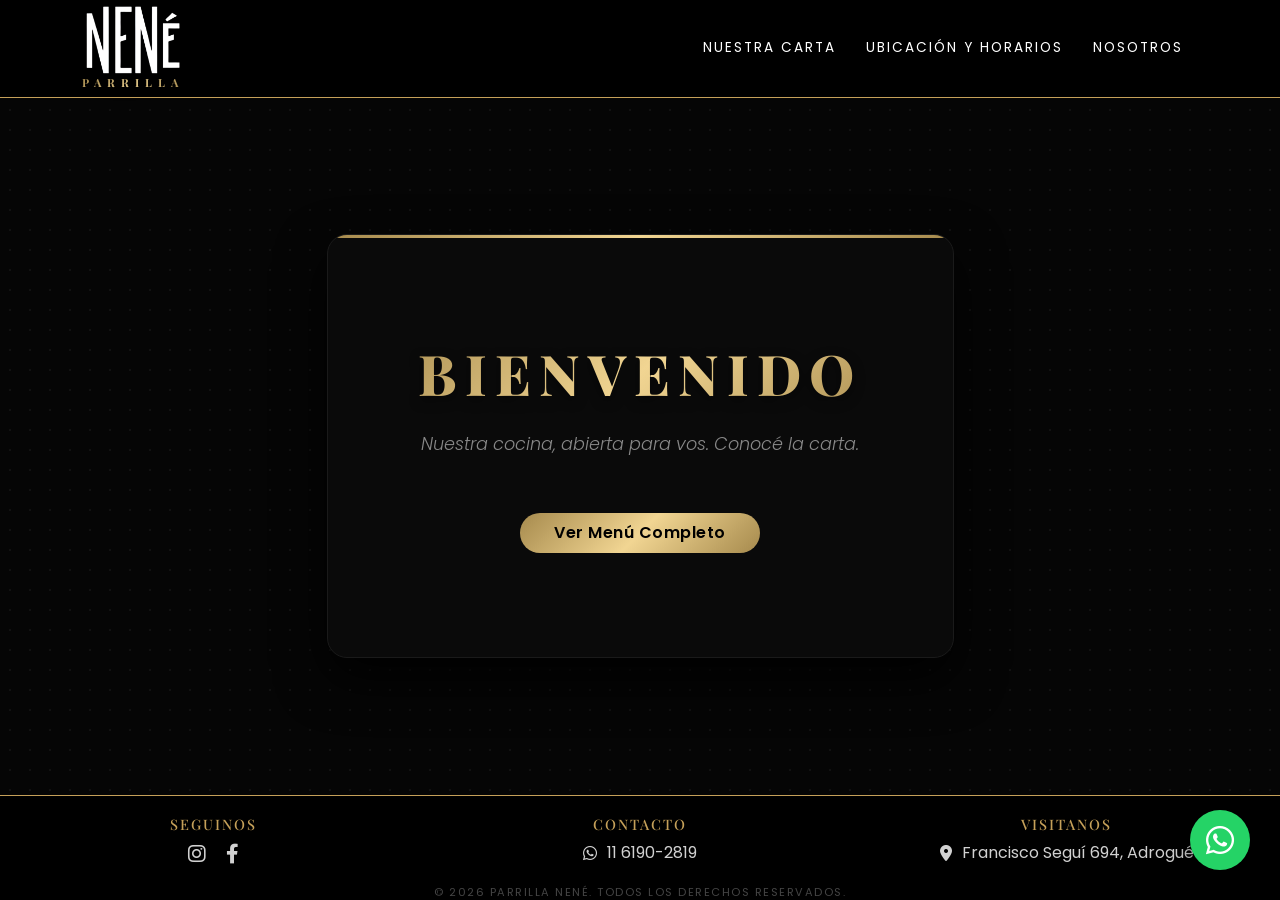
<file: index.html>
<!DOCTYPE html>
<html lang="es">
<head>
    <meta charset="UTF-8">
    <meta name="viewport" content="width=device-width, initial-scale=1.0">
    <title>Parrilla Nené - Bienvenidos</title>
    <link href="https://cdn.jsdelivr.net/npm/bootstrap@5.3.0/dist/css/bootstrap.min.css" rel="stylesheet">
    <link rel="stylesheet" href="https://cdnjs.cloudflare.com/ajax/libs/font-awesome/6.0.0/css/all.min.css">
    <link href="https://fonts.googleapis.com/css2?family=Playfair+Display:ital,wght@0,600;0,800;1,600&family=Poppins:wght@300;400;600;700&display=swap" rel="stylesheet">
    <link rel="stylesheet" href="css/style.css">
</head>
<body class="d-flex flex-column min-vh-100">
<!-- Barra de navegación con logo y secciones-->
    <nav class="navbar navbar-expand-lg navbar-dark navbar-nene sticky-top">
        <div class="container">
            <a class="navbar-brand logo-wrapper" href="index.html">
                <img src="img/logo_nene.png" alt="Logo Parrilla Nené" class="logo-img">
                <span class="logo-subtitle">Parrilla</span>
            </a>
            
            <button class="navbar-toggler border-0" type="button" data-bs-toggle="collapse" data-bs-target="#navbarNav">
                <span class="navbar-toggler-icon"></span>
            </button>

            <div class="collapse navbar-collapse" id="navbarNav">
                <ul class="navbar-nav ms-auto text-center">
                    <li class="nav-item"><a class="nav-link nav-link-nene" href="carta.html">Nuestra Carta</a></li>
                    <li class="nav-item"><a class="nav-link nav-link-nene" href="ubicacion_horarios.html">Ubicación y Horarios</a></li>
                    <li class="nav-item"><a class="nav-link nav-link-nene" href="nosotros.html">Nosotros</a></li>
                </ul>
            </div>
        </div>
    </nav>
<!-- Contenido principal (card de bienvenida con redireccion a la carta)-->
    <main class="container flex-grow-1 d-flex align-items-center py-5">
        <div class="row justify-content-center w-100 m-0">
            <div class="col-12 col-md-10 col-lg-7">
                
                <div class="card-nene card-welcome text-center">
                    <div class="py-4">
                        <h1 class="welcome-title mb-4">Bienvenido</h1>
                        
                        <p class="welcome-quote mb-5">
                            Nuestra cocina, abierta para vos. Conocé la carta.
                        </p>
                        
                        <div class="pt-2">
                            <a href="carta.html" class="btn btn-nene-gold px-5 py-2">
                                Ver Menú Completo
                            </a>
                        </div>
                    </div>
                </div>

            </div>
        </div>
    </main>
<!-- Footer con redes sociales, contacto y dirección-->
    <footer>

        <div class="row justify-content-center">

            <div class="col-12 col-md-4 text-center">

                <h3 class="footer-title mb-0">Seguinos</h3>

            <div class="footer-social-wrapper mt-2">

                    <a href="https://instagram.com/parrilla.nene" target="_blank" class="contact-link">

                        <i class="fab fa-instagram fa-lg"></i>

                    </a>

                    <a href="https://facebook.com/ParrillaNene" target="_blank" class="contact-link">

                        <i class="fab fa-facebook-f fa-lg"></i>

                    </a>

                </div>

            </div>

            <div class="col-12 col-md-4 text-center">

                <h3 class="footer-title mb-1">Contacto</h3>

                <p class="contact-item justify-content-center mb-1">

                    <a href="https://wa.me/541161902819" target="_blank" class="contact-link">

                        <i class="fab fa-whatsapp"></i> 11 6190-2819

                    </a>

                </p>

            </div>

            <div class="col-12 col-md-4 text-center">

                <h3 class="footer-title mb-1">Visitanos</h3>

                <p class="contact-item justify-content-center mb-1">

                    <a href="https://www.google.com/maps/search/?api=1&query=Francisco+Seguí+694,+Adrogué"

                    target="_blank"

                    rel="noopener noreferrer"

                    class="contact-link">

                        <i class="fas fa-map-marker-alt"></i> Francisco Seguí 694, Adrogué

                    </a>

                </p>

            </div>

        </div>

        <div class="text-center copyright-bar">

            <p class="mb-0">© 2026 PARRILLA NENÉ. TODOS LOS DERECHOS RESERVADOS.</p>

        </div>

    </footer>

    <a href="https://wa.me/541161902819" class="btn-whatsapp-fix" target="_blank">
        <i class="fab fa-whatsapp"></i>
    </a>

    <script src="https://cdn.jsdelivr.net/npm/bootstrap@5.3.0/dist/js/bootstrap.bundle.min.js"></script>
</body>
</html>
</file>
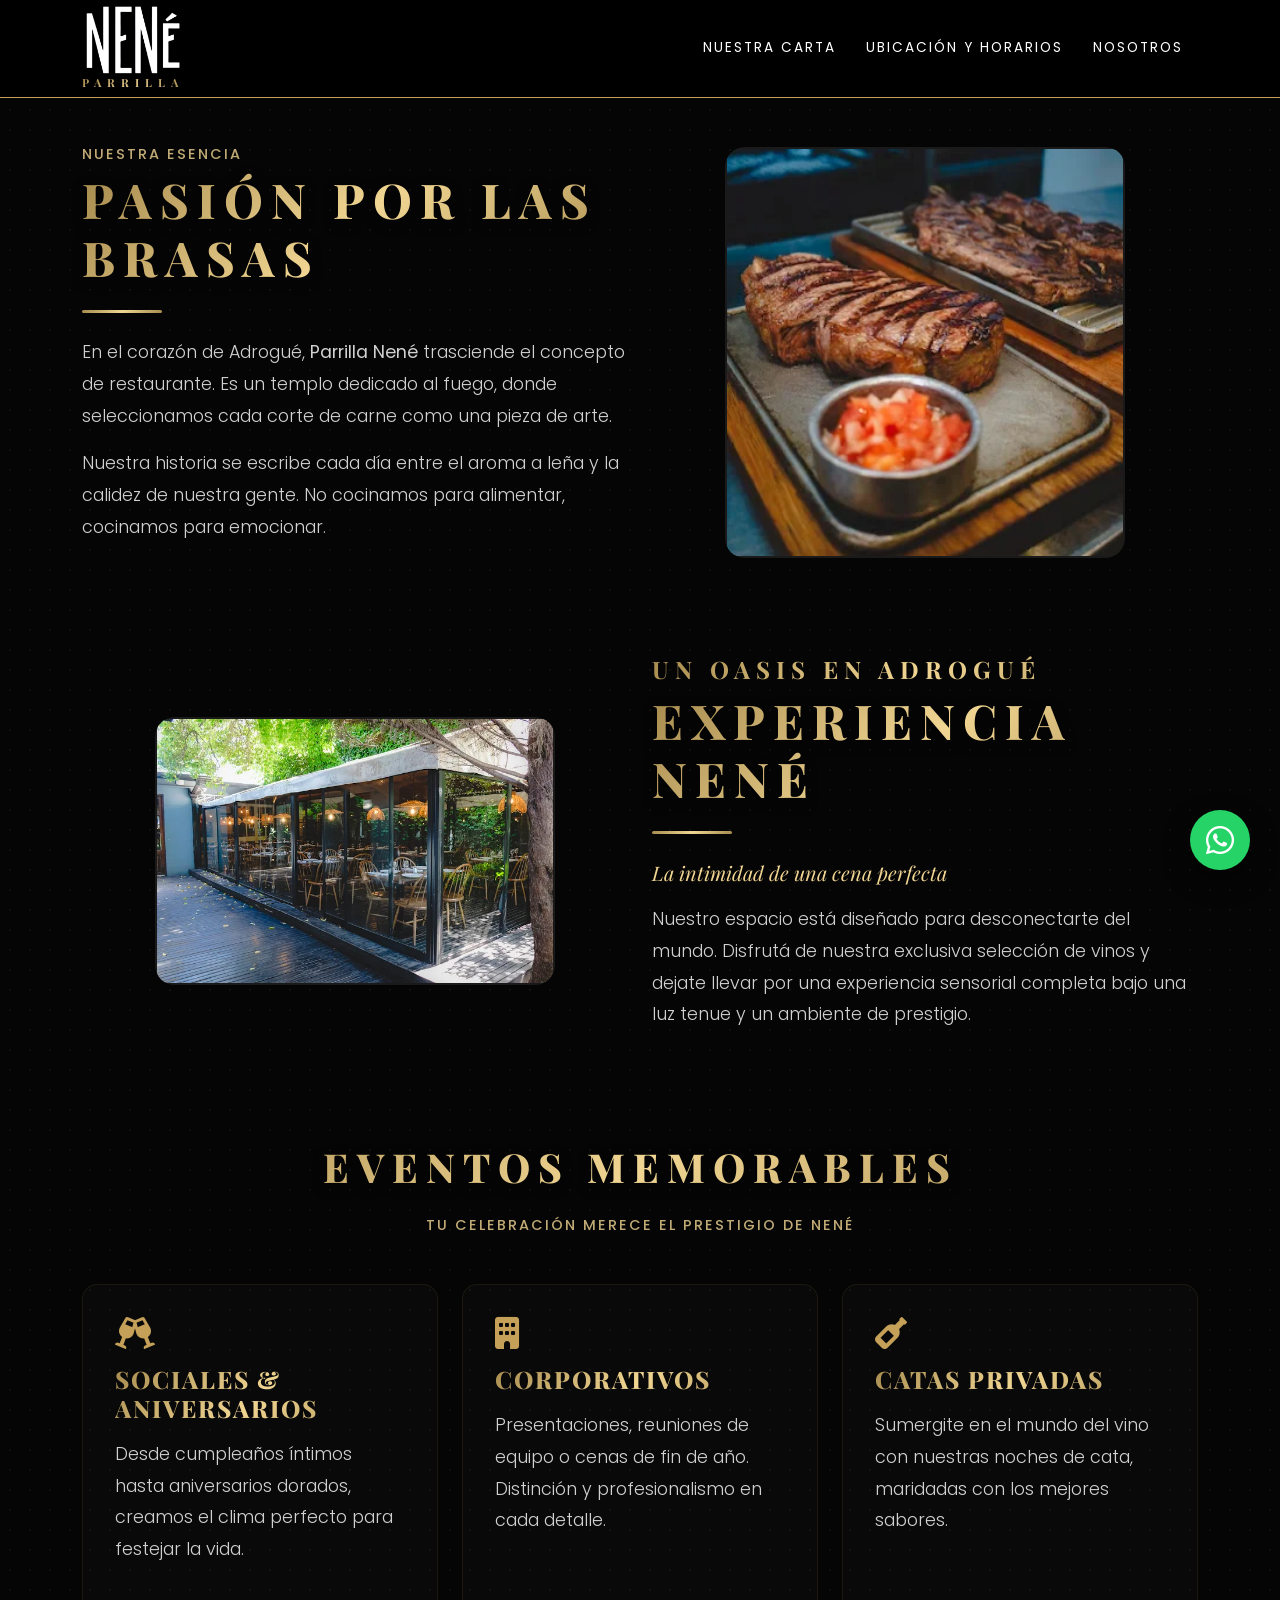
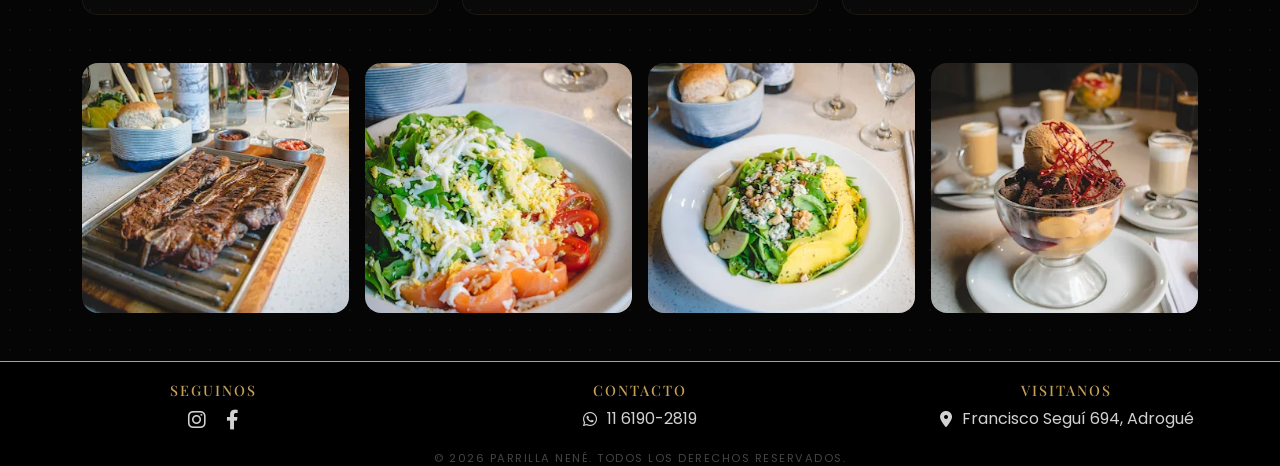
<file: nosotros.html>
<!DOCTYPE html>
<html lang="es">
<head>
    <meta charset="UTF-8">
    <meta name="viewport" content="width=device-width, initial-scale=1.0">
    <title>Nosotros - Parrilla Nené</title>
    <link href="https://cdn.jsdelivr.net/npm/bootstrap@5.3.0/dist/css/bootstrap.min.css" rel="stylesheet">
    <link rel="stylesheet" href="https://cdnjs.cloudflare.com/ajax/libs/font-awesome/6.0.0/css/all.min.css">
    <link href="https://fonts.googleapis.com/css2?family=Playfair+Display:ital,wght@0,600;0,800;1,600&family=Poppins:wght@300;400;600;700&display=swap" rel="stylesheet">
    <link rel="stylesheet" href="css/style.css">
</head>
<body class="d-flex flex-column min-vh-100">

    <nav class="navbar navbar-expand-lg navbar-dark navbar-nene sticky-top">
        <div class="container">
            <a class="navbar-brand logo-wrapper" href="index.html">
                <img src="img/logo_nene.png" alt="Logo Parrilla Nené" class="logo-img">
                <span class="logo-subtitle">Parrilla</span>
            </a>
            <button class="navbar-toggler border-0" type="button" data-bs-toggle="collapse" data-bs-target="#navbarNav">
                <span class="navbar-toggler-icon"></span>
            </button>
            <div class="collapse navbar-collapse" id="navbarNav">
                <ul class="navbar-nav ms-auto text-center">
                    <li class="nav-item"><a class="nav-link nav-link-nene" href="carta.html">Nuestra Carta</a></li>
                    <li class="nav-item"><a class="nav-link nav-link-nene" href="ubicacion_horarios.html">Ubicación y Horarios</a></li>
                    <li class="nav-item"><a class="nav-link nav-link-nene" href="nosotros.html">Nosotros</a></li>
                </ul>
            </div>
        </div>
    </nav>

    <main class="container flex-grow-1 py-5 animate-fade-in">
        
        <section class="row align-items-center mb-5 pb-lg-5">
            <div class="col-lg-6 mb-4 mb-lg-0">
                <h2 class="text-gold-form mb-2">Nuestra Esencia</h2>
                <h1 class="welcome-title" style="font-size: 3rem;">Pasión por las Brasas</h1>
                <div class="divider-gold mb-4"></div>
                <p class="carta-description">
                    En el corazón de Adrogué, <strong>Parrilla Nené</strong> trasciende el concepto de restaurante. Es un templo dedicado al fuego, donde seleccionamos cada corte de carne como una pieza de arte.
                </p>
                <p class="carta-description">
                    Nuestra historia se escribe cada día entre el aroma a leña y la calidez de nuestra gente. No cocinamos para alimentar, cocinamos para emocionar.
                </p>
            </div>
            <div class="col-lg-6">
                <div class="menu-preview-container">
                    <img src="img/carne1_nosotros.webp" alt="Parrilla" class="menu-thumb w-100">
                </div>
            </div>
        </section>

        <section class="row align-items-center mb-5 pb-lg-5 flex-lg-row-reverse">
            <div class="col-lg-6 mb-4 mb-lg-0">
                <h2 class="title-card-form" style="font-size: 1.5rem;">Un oasis en Adrogué</h2>
                <h1 class="welcome-title" style="font-size: 3rem;">Experiencia Nené</h1>
                <div class="divider-gold mb-4"></div>
                <p class="carta-lead mb-3">La intimidad de una cena perfecta</p>
                <p class="carta-description">
                    Nuestro espacio está diseñado para desconectarte del mundo. Disfrutá de nuestra exclusiva selección de vinos y dejate llevar por una experiencia sensorial completa bajo una luz tenue y un ambiente de prestigio.
                </p>
            </div>
            <div class="col-lg-6">
                <div class="menu-preview-container">
                    <img src="img/patio_interior_nosotros.webp" alt="Interior" class="menu-thumb">
                </div>
            </div>
        </section>

        <section class="mb-5">
            <div class="text-center mb-5">
                <h2 class="welcome-title" style="font-size: 2.5rem;">Eventos Memorables</h2>
                <p class="text-gold-form">Tu celebración merece el prestigio de Nené</p>
            </div>
            
            <div class="row g-4">
                <div class="col-lg-4">
                    <div class="carta-mini-list h-100">
                        <i class="fas fa-glass-cheers feature-icon" style="font-size: 2rem; color: var(--nene-gold); margin-bottom: 1rem; display: block;"></i>
                        <h4 class="font-playfair text-white mb-3">Sociales & Aniversarios</h4>
                        <p class="carta-description small">Desde cumpleaños íntimos hasta aniversarios dorados, creamos el clima perfecto para festejar la vida.</p>
                    </div>
                </div>

                <div class="col-lg-4">
                    <div class="carta-mini-list h-100">
                        <i class="fas fa-building feature-icon" style="font-size: 2rem; color: var(--nene-gold); margin-bottom: 1rem; display: block;"></i>
                        <h4 class="font-playfair text-white mb-3">Corporativos</h4>
                        <p class="carta-description small">Presentaciones, reuniones de equipo o cenas de fin de año. Distinción y profesionalismo en cada detalle.</p>
                    </div>
                </div>

                <div class="col-lg-4">
                    <div class="carta-mini-list h-100">
                        <i class="fas fa-wine-bottle feature-icon" style="font-size: 2rem; color: var(--nene-gold); margin-bottom: 1rem; display: block;"></i>
                        <h4 class="font-playfair text-white mb-3">Catas Privadas</h4>
                        <p class="carta-description small">Sumergite en el mundo del vino con nuestras noches de cata, maridadas con los mejores sabores.</p>
                    </div>
                </div>
            </div>
        </section>

        <section class="row g-3">
            <div class="col-6 col-md-3">
                <img src="img/parrilla_nosotros.webp" alt="Parrilla" class="img-fluid rounded-4 gallery-thumb-custom" style="height: 250px;">
            </div>
            <div class="col-6 col-md-3">
                <img src="img/gourmet_nosotros.webp" alt="Gourmet" class="img-fluid rounded-4 gallery-thumb-custom" style="height: 250px;">
            </div>
            <div class="col-6 col-md-3">
                <img src="img/comida3_nosotros.webp" alt="Comida_3" class="img-fluid rounded-4 gallery-thumb-custom" style="height: 250px;">
            </div>
            <div class="col-6 col-md-3">
                <img src="img/postre_nosotros.webp" alt="Postre" class="img-fluid rounded-4 gallery-thumb-custom" style="height: 250px;">
            </div>
        </section>

    </main>

<!-- Footer con redes sociales, contacto y dirección-->
    <footer>

        <div class="row justify-content-center">

            <div class="col-12 col-md-4 text-center">

                <h3 class="footer-title mb-0">Seguinos</h3>

            <div class="footer-social-wrapper mt-2">

                    <a href="https://instagram.com/parrilla.nene" target="_blank" class="contact-link">

                        <i class="fab fa-instagram fa-lg"></i>

                    </a>

                    <a href="https://facebook.com/ParrillaNene" target="_blank" class="contact-link">

                        <i class="fab fa-facebook-f fa-lg"></i>

                    </a>

                </div>

            </div>

            <div class="col-12 col-md-4 text-center">

                <h3 class="footer-title mb-1">Contacto</h3>

                <p class="contact-item justify-content-center mb-1">

                    <a href="https://wa.me/541161902819" target="_blank" class="contact-link">

                        <i class="fab fa-whatsapp"></i> 11 6190-2819

                    </a>

                </p>

            </div>

            <div class="col-12 col-md-4 text-center">

                <h3 class="footer-title mb-1">Visitanos</h3>

                <p class="contact-item justify-content-center mb-1">

                    <a href="https://www.google.com/maps/search/?api=1&query=Francisco+Seguí+694,+Adrogué"

                    target="_blank"

                    rel="noopener noreferrer"

                    class="contact-link">

                        <i class="fas fa-map-marker-alt"></i> Francisco Seguí 694, Adrogué

                    </a>

                </p>

            </div>

        </div>

        <div class="text-center copyright-bar">

            <p class="mb-0">© 2026 PARRILLA NENÉ. TODOS LOS DERECHOS RESERVADOS.</p>

        </div>

    </footer>

    <a href="https://wa.me/541161902819" class="btn-whatsapp-fix" target="_blank">
        <i class="fab fa-whatsapp"></i>
    </a>

    <script src="https://cdn.jsdelivr.net/npm/bootstrap@5.3.0/dist/js/bootstrap.bundle.min.js"></script>
</body>
</html>
</file>
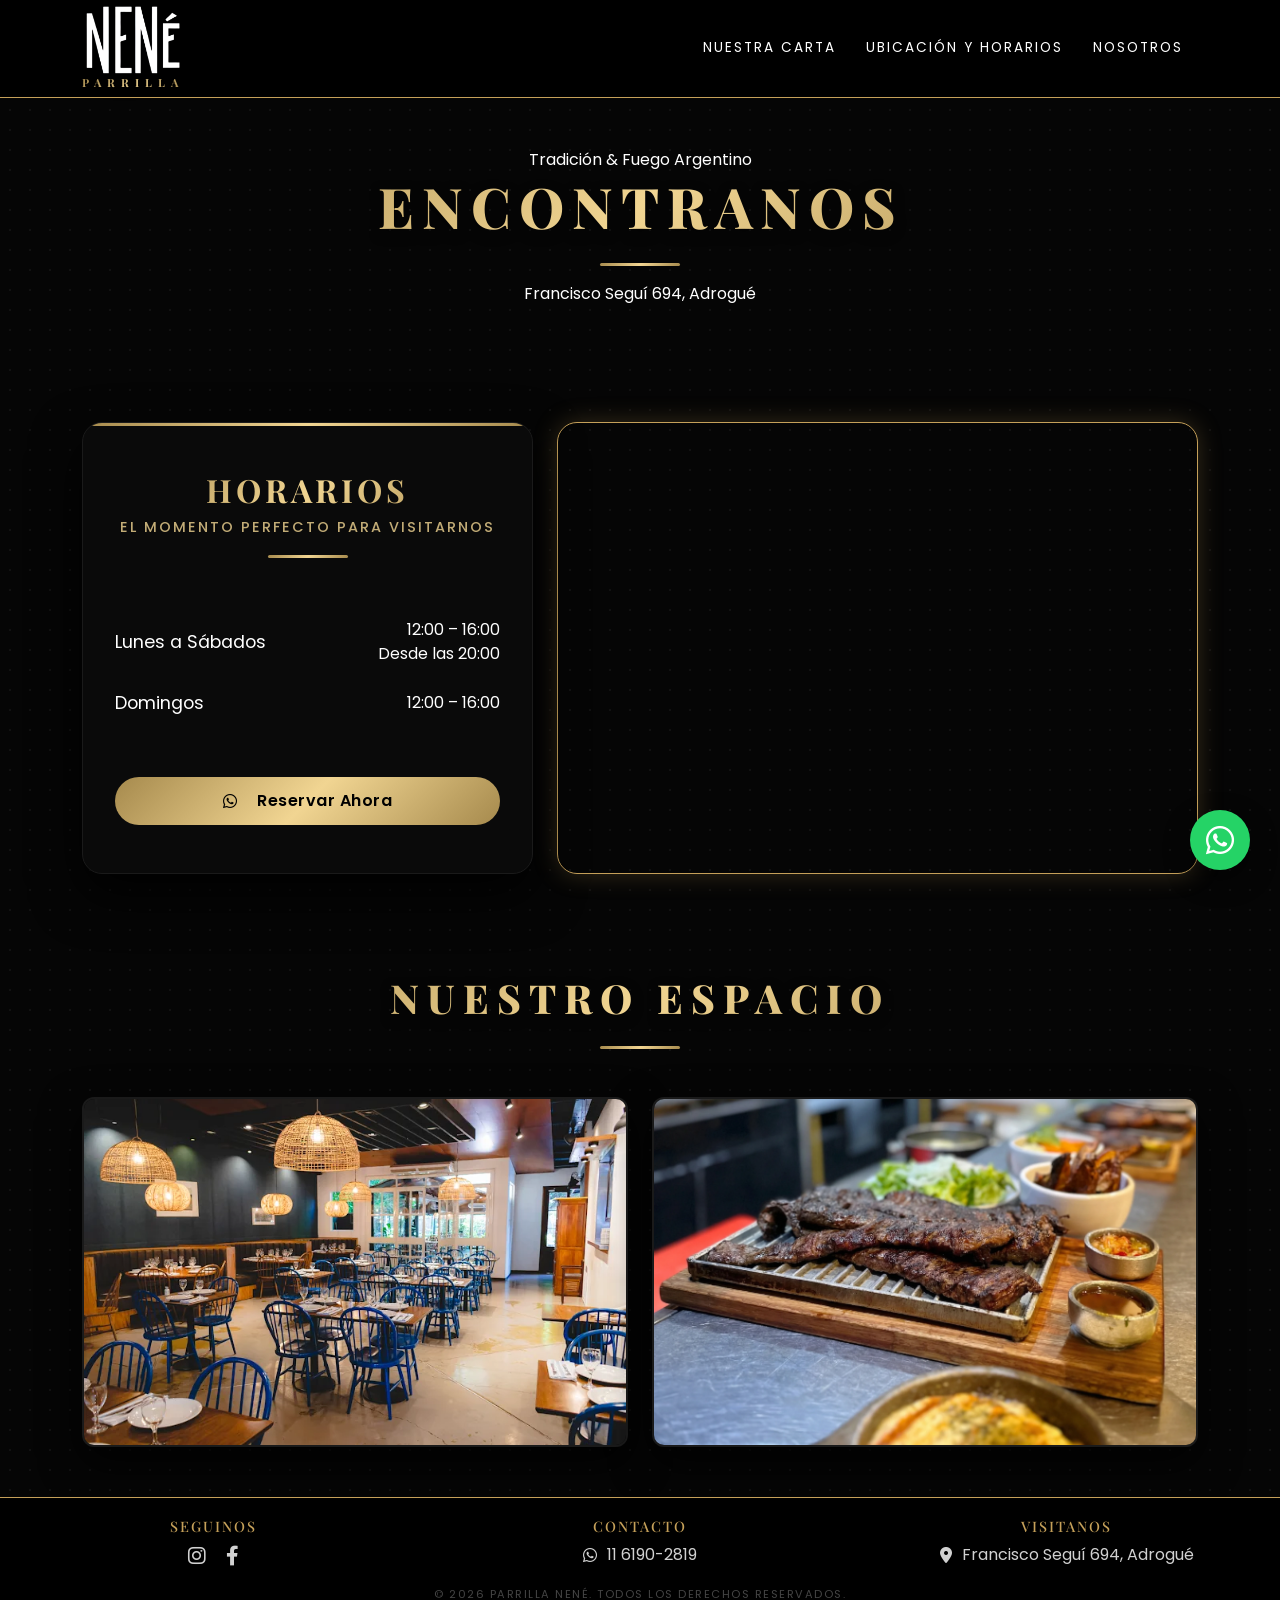
<file: ubicacion_horarios.html>
<!DOCTYPE html>
<html lang="es">
<head>
    <meta charset="UTF-8">
    <meta name="viewport" content="width=device-width, initial-scale=1.0">
    <title>Ubicación y Horarios - Parrilla Nené</title>
    <link href="https://cdn.jsdelivr.net/npm/bootstrap@5.3.0/dist/css/bootstrap.min.css" rel="stylesheet">
    <link rel="stylesheet" href="https://cdnjs.cloudflare.com/ajax/libs/font-awesome/6.0.0/css/all.min.css">
    <link href="https://fonts.googleapis.com/css2?family=Playfair+Display:ital,wght@0,600;0,800;1,600&family=Poppins:wght@300;400;600;700&display=swap" rel="stylesheet">
    <link rel="stylesheet" href="css/style.css">
</head>
<body class="d-flex flex-column min-vh-100">

    <nav class="navbar navbar-expand-lg navbar-dark navbar-nene sticky-top">
        <div class="container">
            <a class="navbar-brand logo-wrapper" href="index.html">
                <img src="img/logo_nene.png" alt="Logo Parrilla Nené" class="logo-img">
                <span class="logo-subtitle">Parrilla</span>
            </a>
            
            <button class="navbar-toggler border-0" type="button" data-bs-toggle="collapse" data-bs-target="#navbarNav">
                <span class="navbar-toggler-icon"></span>
            </button>

            <div class="collapse navbar-collapse" id="navbarNav">
                <ul class="navbar-nav text-center ms-auto">
                    <li class="nav-item"><a class="nav-link nav-link-nene" href="carta.html">Nuestra Carta</a></li>
                    <li class="nav-item"><a class="nav-link nav-link-nene" href="ubicacion_horarios.html">Ubicación y Horarios</a></li>
                    <li class="nav-item"><a class="nav-link nav-link-nene" href="nosotros.html">Nosotros</a></li>
                </ul>
            </div>
        </div>
    </nav>

    <main class="main-full-width flex-grow-1 animate-fade-in">
        
        <section class="section-padding mb-0 text-center">
            <div class="container">
                <div class="badge-horario animate-fade-up">
                    <span class="frase-destacada">Tradición & Fuego Argentino</span>
                </div>
                <h1 class="welcome-title animate-fade-up" style="font-size: auto;">Encontranos</h1>
                <div class="divider-gold mx-auto mb-3"></div>
                <p class="texto-eslogan animate-fade-up">Francisco Seguí 694, Adrogué</p>
            </div>
        </section>

        <section class="section-padding">
            <div class="container">
                <div class="row equal-height-row g-4">
                    
                    <div class="col-lg-5">
                        <div class="card-nene schedule-card-custom animate-fade-up">
                            <div class="text-center">
                                <h2 class="title-card-form" style="font-size: 2rem; letter-spacing: 4px;">Horarios</h2>
                                <p class="text-gold-form small">El momento perfecto para visitarnos</p>
                                <div class="divider-gold mx-auto mt-2"></div>
                            </div>

                            <div class="py-4">
                                <div class="schedule-row d-flex justify-content-between align-items-center mb-4">
                                    <span class="day-name" style="font-size: 1.1rem;">Lunes a Sábados</span>
                                    <div class="text-end">
                                        <span class="time-slots d-block">12:00 – 16:00</span>
                                        <span class="time-slots d-block">Desde las 20:00</span>
                                    </div>
                                </div>

                                <div class="schedule-row d-flex justify-content-between align-items-center">
                                    <span class="day-name" style="font-size: 1.1rem;">Domingos</span>
                                    <div class="text-end">
                                        <span class="time-slots d-block">12:00 – 16:00</span>
                                    </div>
                                </div>
                            </div>

                            <div class="text-center">
                                <a href="https://wa.me/541161902819" target="_blank" class="btn-nene-gold w-100">
                                    <i class="fab fa-whatsapp me-2"></i> Reservar Ahora
                                </a>
                            </div>
                        </div>
                    </div>

                    <div class="col-lg-7">
                        <div class="map-wrapper-custom animate-fade-up" style="animation-delay: 0.1s;">
                            <iframe 
                                src="https://www.google.com/maps/embed?pb=!1m18!1m12!1m3!1d3275.5674061541884!2d-58.3946571!3d-34.804245!2m3!1f0!2f0!3f0!3m2!1i1024!2i768!4f13.1!3m3!1m2!1s0x95bcd32f309d4351%3A0xe5108f9f743c4a24!2sFrancisco%20Segu%C3%AD%20694%2C%20B1846%20Adrogu%C3%A9%2C%20Provincia%20de%20Buenos%20Aires!5e0!3m2!1ses!2sar!4v1712760000000!5m2!1ses!2sar" 
                                class="map-iframe" 
                                allowfullscreen="" 
                                loading="lazy">
                            </iframe>
                        </div>
                    </div>

                </div>
            </div>
        </section>

        <section class="section-padding">
            <div class="container">
                <div class="text-center mb-5 animate-fade-up">
                    <h2 class="welcome-title" style="font-size: 2.5rem;">Nuestro Espacio</h2>
                    <div class="divider-gold mx-auto"></div>
                </div>
                <div class="row g-4">
                    <div class="col-md-6 animate-fade-up">
                        <div class="image-space-meat">
                            <img src="img/salon_nene.webp" alt="Salón" class="menu-thumb gallery-thumb-custom">
                            <div class="menu-overlay-hint"><i class="fas fa-camera"></i></div>
                        </div>
                    </div>
                    <div class="col-md-6 animate-fade-up" style="animation-delay: 0.1s;">
                        <div class="image-space-meat"">
                            <img src="img/carne_ubicacion_horario.webp" alt="Parrilla" class="menu-thumb gallery-thumb-custom">
                            <div class="menu-overlay-hint"><i class="fas fa-fire"></i></div>
                        </div>
                    </div>
                </div>
            </div>
        </section>

    </main>

<!-- Footer con redes sociales, contacto y dirección-->
    <footer>

        <div class="row justify-content-center">

            <div class="col-12 col-md-4 text-center">

                <h3 class="footer-title mb-0">Seguinos</h3>

            <div class="footer-social-wrapper mt-2">

                    <a href="https://instagram.com/parrilla.nene" target="_blank" class="contact-link">

                        <i class="fab fa-instagram fa-lg"></i>

                    </a>

                    <a href="https://facebook.com/ParrillaNene" target="_blank" class="contact-link">

                        <i class="fab fa-facebook-f fa-lg"></i>

                    </a>

                </div>

            </div>

            <div class="col-12 col-md-4 text-center">

                <h3 class="footer-title mb-1">Contacto</h3>

                <p class="contact-item justify-content-center mb-1">

                    <a href="https://wa.me/541161902819" target="_blank" class="contact-link">

                        <i class="fab fa-whatsapp"></i> 11 6190-2819

                    </a>

                </p>

            </div>

            <div class="col-12 col-md-4 text-center">

                <h3 class="footer-title mb-1">Visitanos</h3>

                <p class="contact-item justify-content-center mb-1">

                    <a href="https://www.google.com/maps/search/?api=1&query=Francisco+Seguí+694,+Adrogué"

                    target="_blank"

                    rel="noopener noreferrer"

                    class="contact-link">

                        <i class="fas fa-map-marker-alt"></i> Francisco Seguí 694, Adrogué

                    </a>

                </p>

            </div>

        </div>

        <div class="text-center copyright-bar">

            <p class="mb-0">© 2026 PARRILLA NENÉ. TODOS LOS DERECHOS RESERVADOS.</p>

        </div>

    </footer>

    <a href="https://wa.me/541161902819" class="btn-whatsapp-fix" target="_blank">
        <i class="fab fa-whatsapp"></i>
    </a>

    <script src="https://cdn.jsdelivr.net/npm/bootstrap@5.3.0/dist/js/bootstrap.bundle.min.js"></script>
</body>
</html>
</file>
<file: css/style.css>
/*===================================== VARIABLES Y ESTILOS BASE =====================================*/
:root {
    --bg-deep: #050505;
    --card-premium: #0a0a0a;
    --nene-gold: #c5a059;
    --nene-gold-light: #f1d592;
    --nene-error: #ff4d4d;
    --text-white: #ffffff;
    --text-readable: #d1d1d1;
    --gold-gradient: linear-gradient(135deg, #a68a4d 0%, #f1d592 50%, #a68a4d 100%);
    --gold-glow: 0 0 25px rgba(197, 160, 89, 0.25);
}

* {
    box-sizing: border-box;
    margin: 0;
    padding: 0;
}

html {
    scroll-behavior: smooth;
}

body {
    background-color: var(--bg-deep);
    background-image: radial-gradient(#111 1px, transparent 1px);
    background-size: 20px 20px;
    color: var(--text-white);
    font-family: 'Poppins', sans-serif;
    min-height: 100vh;
    display: flex;
    flex-direction: column;
    overflow-x: hidden; 
}

.main-full-width { padding: 0; margin: 0; width: 100vw; }
.section-padding { padding: 50px 0; }

/*====================================== ESTILO PARA NAVBAR ======================================*/
.navbar-nene {
    background-color: rgba(0, 0, 0, 0.98) !important;
    backdrop-filter: blur(15px);
    border-bottom: 1px var(--nene-gold) solid;
    padding: 0px 0px !important;
}

.logo-wrapper {
    display: flex;
    flex-direction: column;
    align-items: center;
    text-decoration: none;
}

.logo-img {
    height: 70px;
    width: auto;
    filter: brightness(1.1) drop-shadow(0 4px 10px rgba(0,0,0,0.6));
}

.logo-subtitle {
    font-family: 'Playfair Display', serif;
    font-size: 0.7rem;
    text-transform: uppercase;
    letter-spacing: 6px;
    font-weight: 700;
    background: var(--gold-gradient);
    -webkit-background-clip: text;
    background-clip: text;
    -webkit-text-fill-color: transparent;
}

.nav-link-nene {
    color: var(--text-white) !important;
    font-size: 0.85rem;
    text-transform: uppercase;
    letter-spacing: 2px;
    padding: 10px 15px !important;
    transition: 0.3s;
}

.nav-link-nene:hover {
    color: var(--nene-gold) !important;
}

/*=================================== ESTILO PARA CARD BASE ===================================*/
.card-nene {
    background-color: var(--card-premium);
    border: 1px solid #1a1a1a;
    padding: 5rem 2rem;
    border-radius: 20px;
    position: relative;
    overflow: hidden;
    box-shadow: 0 20px 50px rgba(0,0,0,0.9);
}

.card-nene::before {
    content: "";
    position: absolute;
    top: 0;
    left: 0;
    width: 100%;
    height: 3px;
    background: var(--gold-gradient);
}

/*=================================== PANTALLA DE BIENVENIDA ===================================*/
.card-welcome {
    transition: transform 0.4s cubic-bezier(0.175, 0.885, 0.32, 1.275), 
                box-shadow 0.4s ease, 
                border-color 0.4s ease;
}

.card-welcome:hover {
    transform: scale(1.03); 
    box-shadow: 0 30px 60px rgba(0,0,0,0.95), 0 0 40px rgba(197, 160, 89, 0.15);
    border-color: rgba(197, 160, 89, 0.4);
}

.welcome-title {
    font-family: 'Playfair Display', serif;
    font-weight: 800;
    font-size: 3.5rem;
    background: var(--gold-gradient);
    -webkit-background-clip: text;
    background-clip: text;
    -webkit-text-fill-color: transparent;
    color: transparent;
    filter: drop-shadow(0 4px 6px rgba(0,0,0,0.5));
    letter-spacing: 8px; 
    margin-bottom: 1.5rem;
    text-transform: uppercase;
}

.card-welcome .welcome-quote {
    font-family: 'Poppins', sans-serif;
    font-weight: 300;
    font-style: italic;
    color: #888; 
    font-size: 1.1rem;
}

/* ================= SECCION DE CARTA ====================================================== */
.lightbox-overlay {
    display: none;
    position: fixed;
    z-index: 10000;
    top: 0;
    left: 0;
    width: 100%;
    height: 100%;
    background-color: rgba(0, 0, 0, 0.98);
    overflow-y: auto;
    -webkit-overflow-scrolling: touch;
}

.lightbox-overlay.active {
    display: block !important;
}

.lightbox-content {
    display: block;
    margin: 40px auto; 
    max-width: 90%;
    height: auto;
    border: 2px solid var(--nene-gold);
    border-radius: 8px;
    box-shadow: var(--gold-glow);
    cursor: zoom-in;
    transition: width 0.3s ease, transform 0.3s ease;
    transform-origin: center top;
}

.lightbox-content.zoomed {
    max-width: none;
    width: 150%; 
    cursor: zoom-out;
}

.close-lightbox {
    position: fixed;
    top: 20px;
    right: 30px;
    color: var(--nene-gold);
    font-size: 50px;
    font-weight: bold;
    cursor: pointer;
    z-index: 10001;
    text-shadow: 0 0 10px rgba(0,0,0,0.5);
}

/*=================================== UBICACIÓN Y HORARIOS ===================================*/
.equal-height-row {
    display: flex;
    flex-wrap: wrap;
    align-items: stretch;
}

.schedule-card-custom {
    height: 100%;
    display: flex;
    flex-direction: column;
    justify-content: space-between;
    padding: 3rem 2rem !important; 
    margin: 0;
}

.map-wrapper-custom {
    height: 100%;
    min-height: 100%; 
    border: 1px solid var(--nene-gold);
    border-radius: 20px;
    overflow: hidden;
    box-shadow: var(--gold-glow);
    display: flex;
}

.map-iframe {
    width: 100%;
    height: 100%;
    min-height: 450px;
    border: 0;
    filter: grayscale(1) invert(0.9) contrast(1.2);
    display: block;
}

/*=================================== SECCION DE LA CARTA ===================================*/
.carta-main-title {
    font-size: 3rem !important;
    margin-bottom: 0.5rem;
}

.divider-gold {
    width: 80px;
    height: 3px;
    background: var(--gold-gradient);
    border-radius: 2px;
}

.carta-lead {
    font-size: 1.25rem;
    color: var(--nene-gold-light);
    font-family: 'Playfair Display', serif;
    font-style: italic;
    max-width: 700px;
    margin: 0 auto;
}

.carta-description {
    font-size: 1.1rem;
    color: var(--text-readable);
    line-height: 1.8;
    font-weight: 300;
}

.carta-mini-list {
    background: rgba(255, 255, 255, 0.02);
    padding: 2rem;
    border-radius: 15px;
    border: 1px solid rgba(197, 160, 89, 0.1);
    height: 100%;
    transition: 0.3s;
}

.carta-mini-list:hover {
    border-color: rgba(197, 160, 89, 0.4);
    background: rgba(255, 255, 255, 0.04);
}

.custom-bullet-list li {
    position: relative;
    padding-left: 1.5rem;
    margin-bottom: 1rem;
    color: var(--text-readable);
    font-size: 0.95rem;
}

.custom-bullet-list li::before {
    content: '•';
    color: var(--nene-gold);
    position: absolute;
    left: 0;
    font-weight: bold;
}

.menu-interaction-wrapper {
    position: relative;
    display: inline-block;
}

.menu-preview-container {
    max-width: 400px; 
    margin: 0 auto;
    transition: transform 0.3s ease;
    position: relative;
    border-radius: 20px;
    overflow: hidden;
}

.menu-preview-container:hover {
    transform: scale(1.05);
}

.menu-overlay-hint {
    position: absolute;
    top: 0; left: 0; width: 100%; height: 100%;
    background: rgba(0,0,0,0.4);
    display: flex;
    align-items: center;
    justify-content: center;
    opacity: 0;
    transition: 0.3s;
}

.menu-overlay-hint i {
    font-size: 3rem;
    color: var(--nene-gold);
}

.menu-preview-container:hover .menu-overlay-hint {
    opacity: 1;
}

.menu-thumb {
    width: 100%;
    height: auto;
    border-radius: 12px;
    border: 2px solid #1a1a1a;
    box-shadow: 0 15px 40px rgba(0,0,0,0.8);
}

.gallery-thumb-custom {
    height: 350px;
    object-fit: cover;
    width: 100%;
}

/*=================================== SECCION ENCUESTA ===================================*/
.rating-label {
    font-family: 'Poppins', sans-serif;
    font-weight: 700;
    font-size: 1.25rem;
    text-transform: uppercase;
    letter-spacing: 6px;
    display: block;
    margin-bottom: 15px;
    background: var(--nene-gold-light);
    -webkit-background-clip: text;
    background-clip: text;
    -webkit-text-fill-color: transparent;
}

.text-gold-form {
    font-family: 'Poppins', sans-serif;
    font-weight: 500;
    font-size: 0.9rem;
    text-transform: uppercase;
    letter-spacing: 2px;
    background: var(--nene-gold-light);
    -webkit-background-clip: text;
    background-clip: text;
    -webkit-text-fill-color: transparent;
    opacity: 0.8;
}

.title-card-form {
    font-family: 'Playfair Display', serif;
    font-size: 1.8rem;
    text-transform: uppercase;
    letter-spacing: 6px;
    font-weight: 700;
    background: var(--gold-gradient);
    -webkit-background-clip: text;
    background-clip: text;
    -webkit-text-fill-color: transparent;
}

.feedback-input {
    background-color: #0a0a0a !important;
    border: 1px solid #1a1a1a !important;
    color: #888888 !important;
    border-radius: 12px;
    padding: 12px 15px;
    transition: all 0.3s ease;
}

.feedback-input::placeholder {
    color: #888888 !important;
    opacity: 1;
}

input[type="date"].feedback-input,
select.feedback-input {
    appearance: none;
    -webkit-appearance: none;
    color: #888888 !important;
}

input[type="date"].feedback-input::-webkit-calendar-picker-indicator {
    filter: invert(0.5);
    cursor: pointer;
}

select.feedback-input {
    cursor: pointer;
    background-image: url("data:image/svg+xml,%3Csvg xmlns='http://www.w3.org/2000/svg' width='12' height='12' fill='%23c5a059' viewBox='0 0 16 16'%3E%3Cpath d='M7.247 11.14 2.451 5.658C1.885 5.013 2.345 4 3.204 4h9.592a1 1 0 0 1 .753 1.659l-4.796 5.48a1 1 0 0 1-1.506 0z'/%3E%3C/svg%3E");
    background-repeat: no-repeat;
    background-position: calc(100% - 15px) center;
}

select.feedback-input option {
    background-color: #0a0a0a;
    color: #ffffff;
}

input[type="text"].feedback-input:focus,
input[type="text"].feedback-input:not(:placeholder-shown),
input[type="tel"].feedback-input:focus,
input[type="tel"].feedback-input:not(:placeholder-shown) {
    background-color: #ffffff !important;
    color: #000000 !important;
    border-color: var(--nene-gold) !important;
}

input[type="date"].feedback-input:focus,
input[type="date"].feedback-input:not(:invalid) {
    background-color: #ffffff !important;
    color: #000000 !important;
}

select.feedback-input:focus,
select.feedback-input:not([value=""]):valid {
    background-color: #ffffff !important;
    color: #000000 !important;
}

/*============================== ESTRELLAS ===================================*/
.stars {
    display: flex;
    flex-direction: row-reverse;
    justify-content: center;
    gap: 15px;
}

.stars input {
    display: none;
}

.stars label {
    font-size: 2.5rem;
    cursor: pointer;
}

.stars label i {
    color: #222;
    transition: 0.3s;
}

.stars input:checked ~ label i,
.stars label:hover i,
.stars label:hover ~ label i {
    background: var(--gold-gradient);
    -webkit-background-clip: text;
    background-clip: text;
    -webkit-text-fill-color: transparent;
    filter: drop-shadow(0 0 8px rgba(197, 160, 89, 0.5));
}

/*============================== BOTONES ===================================*/
.btn-nene-gold {
    background: var(--gold-gradient);
    color: #000 !important;
    border: none;
    border-radius: 50px;
    font-weight: 600;
    letter-spacing: 0.5px;
    display: inline-flex;
    align-items: center;
    justify-content: center;
    gap: 0.75rem;
    text-decoration: none;
    padding: 12px 28px;
    font-size: 1rem;
    transition: all 0.3s cubic-bezier(0.175, 0.885, 0.32, 1.275);
    cursor: pointer;
    white-space: nowrap;
    width: 240px;
    max-width: 100%;
}

.btn-nene-gold:hover {
    transform: translateY(-4px) scale(1.02);
    box-shadow: var(--gold-glow), 0 10px 20px rgba(0,0,0,0.4);
    filter: brightness(1.1);
}

.btn-delivery {
    display: inline-flex;
    align-items: center;
    justify-content: center;
    gap: 0.75rem;
    padding: 12px 28px;
    font-weight: 600;
    font-size: 1rem;
    border-radius: 50px;
    text-decoration: none;
    transition: all 0.3s ease;
    border: none;
    cursor: pointer;
    white-space: nowrap;
    width: 240px;
    max-width: 100%;
}

.btn-delivery.rappi {
    background: linear-gradient(135deg, #f37021 0%, #e05e10 100%);
    color: white;
}

.btn-delivery.pedidosya {
    background: linear-gradient(135deg, #e31b23 0%, #c4171f 100%);
    color: white;
}

.btn-whatsapp-fix {
    position: fixed;
    bottom: 30px;
    right: 30px;
    background-color: #25d366;
    color: #fff;
    width: 60px;
    height: 60px;
    border-radius: 50%;
    display: flex;
    align-items: center;
    justify-content: center;
    font-size: 2rem;
    box-shadow: 0 10px 25px rgba(0,0,0,0.5);
    z-index: 5000;
    text-decoration: none;
    transition: all 0.3s cubic-bezier(0.175, 0.885, 0.32, 1.275);
    animation: whatsapp-pulse 2s infinite;
}

@keyframes whatsapp-pulse {
    0% { transform: scale(1); box-shadow: 0 0 0 0 rgba(37, 211, 102, 0.7); }
    70% { transform: scale(1.05); box-shadow: 0 0 0 15px rgba(37, 211, 102, 0); }
    100% { transform: scale(1); box-shadow: 0 0 0 0 rgba(37, 211, 102, 0); }
}

/*============================== FOOTER ===================================*/
/*============================== FOOTER (CORREGIDO) ===================================*/
/*============================== FOOTER (REPARACIÓN FINAL) ===================================*/
footer {
    background-color: #000;
    padding: 20px 0 0 0;
    border-top: 1px var(--nene-gold) solid;
    margin-top: auto;
    width: 100%;
}

/* Forzamos a que las columnas de Bootstrap no tengan alturas raras */
footer .row {
    margin: 0;
    display: flex;
    align-items: flex-start; /* Alinea los títulos al mismo nivel */
    justify-content: center;
}

footer .col-12 {
    display: flex;
    flex-direction: column;
    align-items: center; /* Centra todo el contenido de la columna */
    justify-content: flex-start;
    padding-bottom: 20px;
}

.footer-title {
    font-family: 'Playfair Display', serif;
    color: var(--nene-gold);
    font-size: 0.90rem;
    letter-spacing: 2px;
    text-transform: uppercase;
    margin-bottom: 12px !important; /* Espacio fijo bajo el título */
    width: 100%;
    text-align: center;
}


.footer-social-wrapper {
    gap: 20px !important;
    display: flex;
    justify-content: center;
    align-items: center;
    flex: 1;
}

.contact-link {
    color: var(--text-readable) !important;
    text-decoration: none;
    transition: all 0.3s cubic-bezier(0.175, 0.885, 0.32, 1.275);
    display: flex;
    gap: 10px;
    align-items: center;
    justify-content: center;
    line-height: 1; /* Evita desfases por altura de línea */
}

.contact-link i {
    display: block; /* Asegura que el icono sea el centro del flex */
}

.contact-link:hover {
    color: var(--nene-gold) !important;
    transform: translateY(-5px);
}

.contact-item {
    margin: 0;
    display: flex;
    align-items: center;
    justify-content: center;
    width: 100%;
}

.copyright-bar {
    width: 100%;
    background-color: rgba(0,0,0,0.8);
    padding: 2px 0; 
    color: #444;
    font-size: 0.7rem;
    letter-spacing: 1.5px;
    text-align: center;
    line-height: 1;
}

/*========================= SWEETALERT2 CUSTOMIZADO =========================*/
.border-gold-nene {
    background-color: var(--card-premium) !important;
    border: 1px solid #1a1a1a !important;
    border-radius: 20px !important;
    box-shadow: 0 20px 50px rgba(0,0,0,0.9), var(--gold-glow) !important;
}

.font-playfair {
    font-family: 'Playfair Display', serif !important;
    font-weight: 800 !important;
    letter-spacing: 2px !important;
    background: var(--gold-gradient);
    -webkit-background-clip: text;
    background-clip: text;
    -webkit-text-fill-color: transparent;
    text-transform: uppercase;
}

.input-error {
    border: 2px solid var(--nene-error) !important;
    box-shadow: 0 0 10px rgba(255, 77, 77, 0.2) !important;
}

/*===================================== RESPONSIVE  =====================================*/

/* TABLETS PANTALLA MEDIANA */
@media (max-width: 992px) {
    .welcome-title { 
        font-size: 2.8rem; 
        letter-spacing: normal; /* Cambiado de 2.8rem (que separaría demasiado las letras) a normal */
    }
    .card-nene { padding: 3rem 1.5rem; }
    .navbar-nav { padding: 1rem 0; }
    /* Si puedes, quita el !important y usa un selector más específico */
    .nav-link-nene { 
        padding: 12px 0 !important; 
        border-bottom: 1px solid rgba(197, 160, 89, 0.1); 
    }
}

/* CELULARES GRANDES/TABLETS */
@media (max-width: 768px) {
    .welcome-title { 
        font-size: 2.2rem; 
        letter-spacing: normal; 
    }
    .title-card-form { font-size: 1.5rem; letter-spacing: 3px; }
    .section-padding { padding: 30px 15px; }
    .card-nene { 
        padding: 2.5rem 1rem; 
        border-radius: 15px; 
    }
    .stars label { font-size: 2rem; }
    .rating-label { font-size: 1rem; letter-spacing: 3px; }
    .btn-nene-gold, .btn-delivery { 
        width: 100%; 
        margin-bottom: 10px; 
    }
    footer .col-12 { 
        margin-bottom: 25px; 
        min-height: auto !important; 
    }
    .gallery-thumb-custom { height: 200px; }
    .map-iframe { min-height: 300px; }
    .equal-height-row { flex-direction: column; }
    .lightbox-content { width: 95%; margin: 20px auto; }
}

/* CELULARES COMUNES*/
@media (max-width: 576px) {
    .btn-whatsapp-fix { 
        width: 50px; 
        height: 50px; 
        bottom: 20px; 
        right: 20px; 
        font-size: 1.5rem; 
    }
}

/* CELULARES CHICOS */
@media (max-width: 380px) {
    .welcome-title { 
        font-size: 1.7rem;
    }
    .logo-img { height: 50px; }
    .stars label { font-size: 1.6rem; }
    .rating-label { letter-spacing: 1px; }
}
</file>
